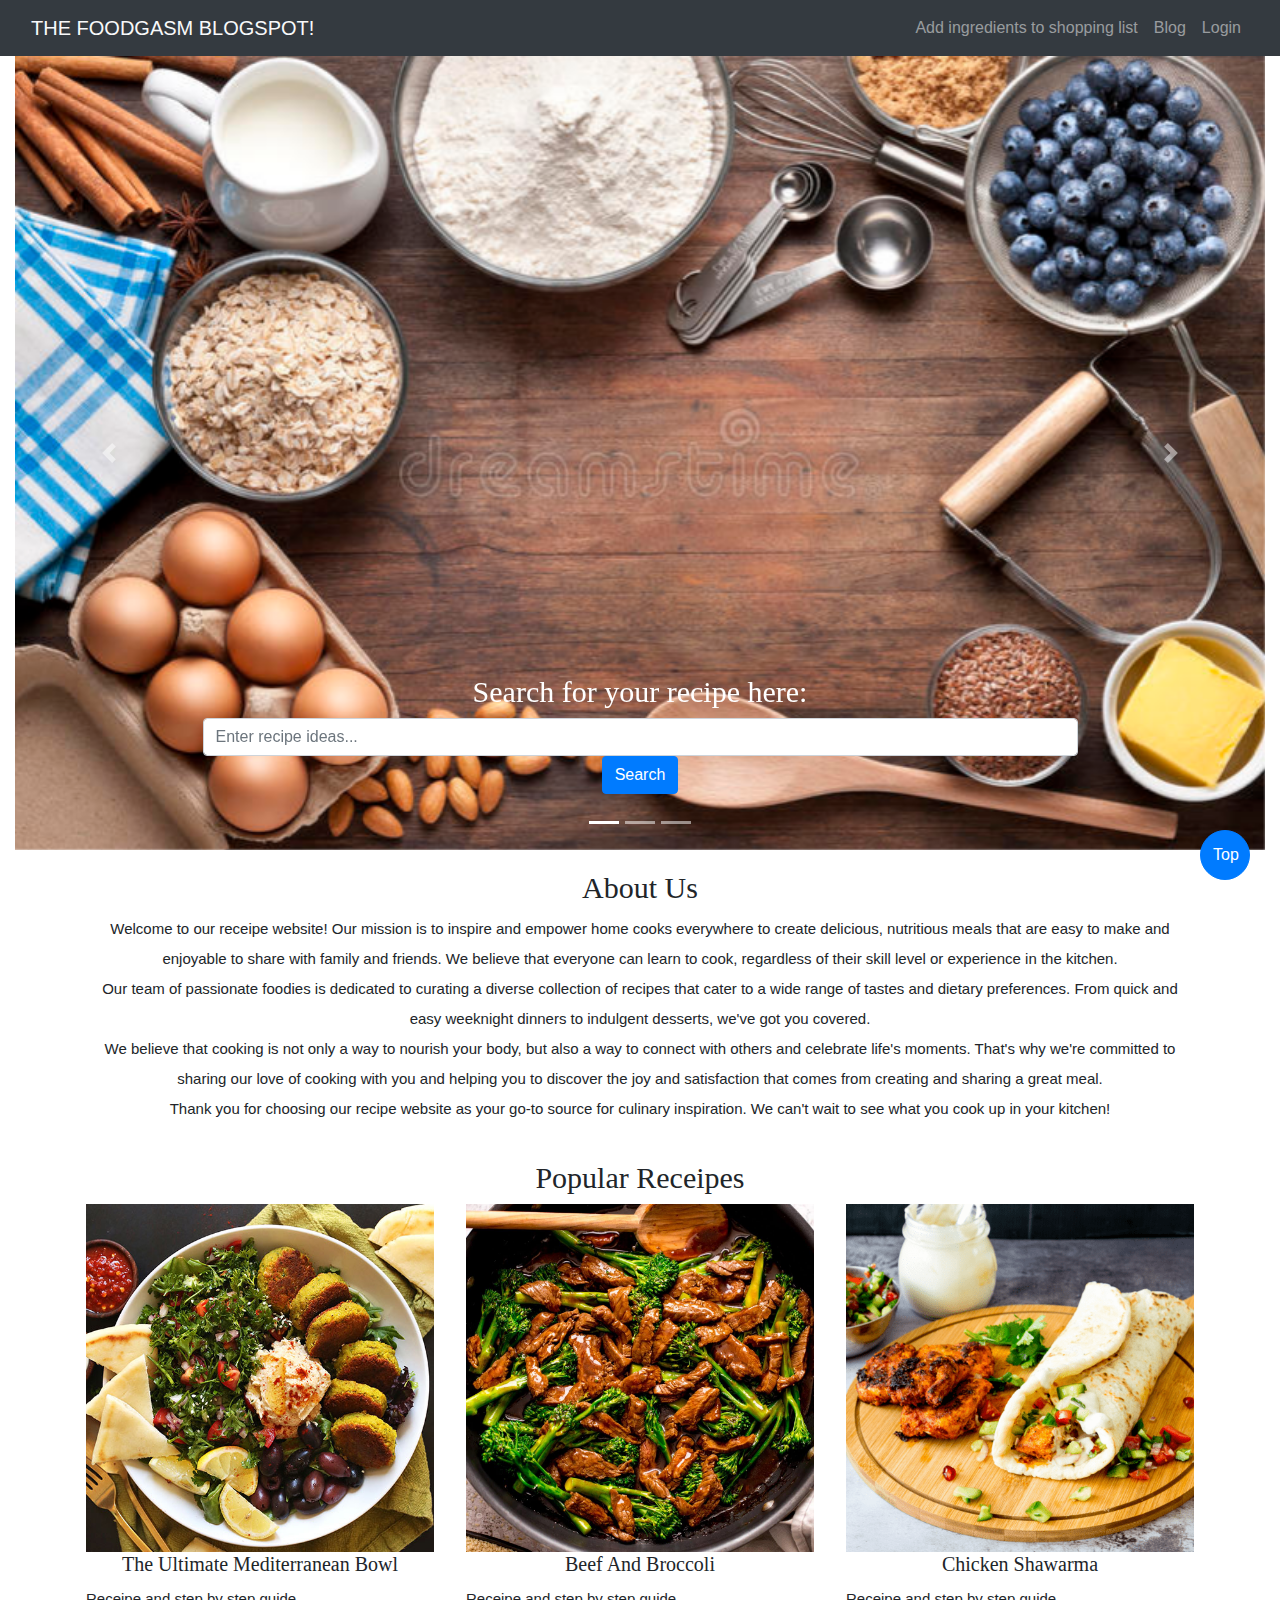
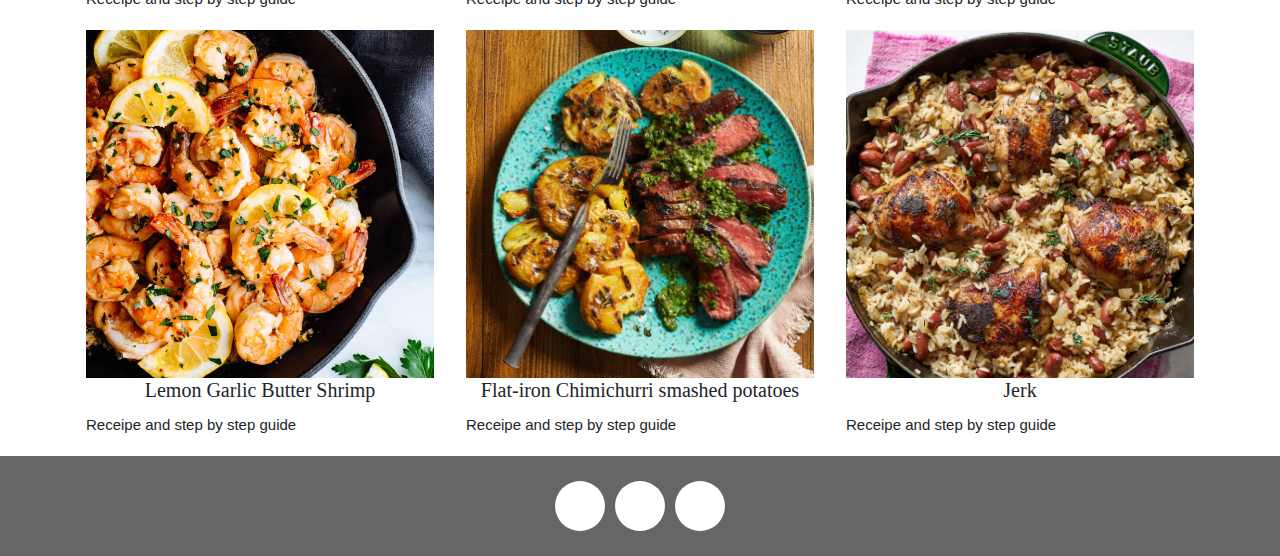
<file: index.html>
<!DOCTYPE html>
<html lang="en">

<head>
    <meta charset="UTF-8">
    <meta http-equiv="X-UA-Compatible" content="IE=edge">
    <meta name="viewport" content="width=device-width, initial-scale=1.0">
    <script src="https://cdn.jsdelivr.net/npm/bootstrap@5.3.0-alpha3/dist/js/bootstrap.bundle.min.js" integrity="sha384-ENjdO4Dr2bkBIFxQpeoTz1HIcje39Wm4jDKdf19U8gI4ddQ3GYNS7NTKfAdVQSZe" crossorigin="anonymous"></script>
    <link rel="stylesheet" href="https://stackpath.bootstrapcdn.com/bootstrap/4.3.1/css/bootstrap.min.css" integrity="sha384-ggOyR0iXCbMQv3Xipma34MD+dH/1fQ784/j6cY/iJTQUOhcWr7x9JvoRxT2MZw1T" crossorigin="anonymous">
    <link rel="stylesheet" href="https://use.fontawesome.com/releases/v5.8.1/css/all.css" integrity="sha384-50oBUHEmvpQ+1lW4y57PTFmhCaXp0ML5d60M1M7uH2+nqUivzIebhndOJK28anvf" crossorigin="anonymous">
    <!-- our custom styles -->

    <link rel="stylesheet" href="css/Homepage.css">
    <link rel="stylesheet" href="js/homepage.js">

    <title>The Foodgasm</title>
</head>

<body>
    <nav class="navbar navbar-expand-md navbar-dark bg-dark fixed-top">
        <div class="container-fluid">
            <a class="navbar-brand text-light" href="index.html">THE FOODGASM BLOGSPOT!</a>
            <button class="navbar-toggler" type="button" data-bs-toggle="collapse" data-bs-target="#navbarNav" aria-controls="navbarNav" aria-expanded="false" aria-label="Toggle navigation">
        <span class="navbar-toggler-icon"></span>
      </button>
            <div class="collapse navbar-collapse justify-content-end" id="navbarNav">
                <ul class="navbar-nav">
                    <li class="nav-item">
                        <a class="nav-link" href="https://www.sainsburys.co.uk/webapp/wcs/stores/servlet/gb/groceries?utm_campaign=11198263433&utm_medium=cpc&storeId=10151&gclid=CjwKCAjw0ZiiBhBKEiwA4PT9z7e_ofFlE3rLcdVRJ98fK60znWoC3khyzgLrvUlgKWPayF_7iDkmHBoCwgUQAvD_BwE&langId=44&utm_source=Google&krypto=KKoPTTqU6N85xeQfrFQZtH9XH21Ate41W11F362JAECJH9wa5KHqcnv4dXptA36Ga4K2pastzGql6%2FSkb7QUF4mxuq9r2IdCj%2FSHyaG3Mztg3GJFcQZFKJnk2%2Fbh4hhVnYeELNPGfQyFaj2qHvf3yrdoU7fQr8ZX8FzkjaL30Rj%2BsIRkikBVm2M99kjMM5DqBALzfcERZQFV1HfgzFXbuqtJKYOjeV6aP4VBiJDgMHwup9W1%2FmyIyX3qeRLTZtKTrS5wpOdQkYL1NYDIHLn3Aht1qBtwYSXOkvz2Tjw5eUv5VXNXHLX5VqgsOxdssD0%2F&ddkey=https%3Agb%2Fgroceries">Add ingredients to shopping list</a>
                    </li>
                    <li class="nav-item">
                        <a class="nav-link" href="blog.html">Blog</a>
                    </li>
                    <li class="nav-item" id="sign_in">
                        <a class="nav-link" href="login.html">Login</a>
                    </li>
                    </li>
                </ul>
            </div>
        </div>
    </nav>

    <!-- ==== carousel section (BOOTSTRAP) ==== -->
    <div class="container-fluid">
        <div class="row">
            <div class="col-12">
                <div id="carouselExampleIndicators" class="carousel slide" data-ride="carousel">
                    <ol class="carousel-indicators">
                        <li data-target="#carouselExampleIndicators" data-slide-to="0" class="active"></li>
                        <li data-target="#carouselExampleIndicators" data-slide-to="1"></li>
                        <li data-target="#carouselExampleIndicators" data-slide-to="2"></li>
                    </ol>
                    <div class="carousel-inner">
                        <div class="carousel-item active">
                            <img src="images/food-cooking-baking-background-various-ingredients-utensils-wood-clear-center-61929011.jpg" class="d-block w-100" alt="...">
                            <div class="carousel-caption">
                                <h2>Search for your recipe here:</h2>
                                <form>
                                    <div class="form-group">
                                        <input type="text" class="form-control" placeholder="Enter recipe ideas...">
                                        <button type="submit" class="btn btn-primary">Search</button>
                                    </div>
                                </form>
                            </div>
                        </div>
                        <div class="carousel-item">
                            <img src="images/colourful-various-herbs-spices-cooking-dark-background-herbs-spices-cooking-dark-background-113655482.jpg" class="d-block w-100" alt="first slide">
                            <div class="carousel-caption">
                                <h2>Search for your recipe here:</h2>
                                <form>
                                    <div class="form-group">
                                        <input type="text" class="form-control" placeholder="Enter recipe ideas...">
                                        <button type="submit" class="btn btn-primary">Search</button>
                                    </div>
                            </div>
                        </div>

                    </div>
                    <a class="carousel-control-prev" href="#carouselExampleIndicators" role="button" data-slide="prev">
                        <span class="carousel-control-prev-icon" aria-hidden="true"></span>
                        <span class="sr-only">Previous</span>
                    </a>
                    <a class="carousel-control-next" href="#carouselExampleIndicators" role="button" data-slide="next">
                        <span class="carousel-control-next-icon" aria-hidden="true"></span>
                        <span class="sr-only">Next</span>
                    </a>
                </div>
            </div>
        </div>
    </div>



    <div>
        <div class="about_us">
            <center>
                <h2>About Us</h2>
            </center>
            <center>
                <p>Welcome to our receipe website! Our mission is to inspire and empower home cooks everywhere to create delicious, nutritious meals that are easy to make and enjoyable to share with family and friends. We believe that everyone can learn
                    to cook, regardless of their skill level or experience in the kitchen.<br> Our team of passionate foodies is dedicated to curating a diverse collection of recipes that cater to a wide range of tastes and dietary preferences. From quick
                    and easy weeknight dinners to indulgent desserts, we've got you covered.<br> We believe that cooking is not only a way to nourish your body, but also a way to connect with others and celebrate life's moments. That's why we're committed
                    to sharing our love of cooking with you and helping you to discover the joy and satisfaction that comes from creating and sharing a great meal.<br> Thank you for choosing our recipe website as your go-to source for culinary inspiration.
                    We can't wait to see what you cook up in your kitchen!</p>
            </center>
        </div>
        <center>
            <h2> Popular Receipes</h2>
        </center>
        <div class="container">
            <div class="row">
                <div class="col-lg-4 col-sm-6 px-3">
                    <!-- Content -->
                    <article>
                        <a href="#"><img class="img-fluid recipes" src="images/The-Ultimate-Mediterranean-Bowl-SQUARE.jpg" alt="image1"></a>
                        <h3>The Ultimate Mediterranean Bowl</h3>
                        <p>Receipe and step by step guide</p>
                    </article>
                </div>
                <div class="col-lg-4 col-sm-6 px-3">
                    <!-- Content -->
                    <article>
                        <a href="#"><img class="img-fluid recipes" src="images/Beef-and-Broccoli-square-FS.jpg" alt="image2"></a>
                        <h3>Beef And Broccoli</h3>
                        <p>Receipe and step by step guide</p>
                    </article>
                </div>
                <div class="col-lg-4 col-sm-6 px-3">
                    <!-- Content -->
                    <article>
                        <a href="#"><img class="img-fluid recipes" src="images/Easy-Shawarma-Chicken-Recipe22-500x500.webp" alt="image3"></a>
                        <h3>Chicken Shawarma</h3>
                        <p>Receipe and step by step guide</p>
                    </article>
                </div>


                <div class="col-lg-4 col-sm-6 px-3">
                    <!-- Content -->
                    <article>
                        <a href="#"><img class="img-fluid recipes" src="images/Lemon-Garlic-Butter-Shrimp-sq.jpg" alt="image1"></a>
                        <h3>Lemon Garlic Butter Shrimp</h3>
                        <p>Receipe and step by step guide</p>
                    </article>
                </div>
                <div class="col-lg-4 col-sm-6 px-3">
                    <!-- Content -->
                    <article>
                        <a href="#"><img class="img-fluid recipes" src="images/flat-iron-chimichurri-smashed-potatoes-RU340466.jpg" alt="image2"></a>
                        <h3>Flat-iron Chimichurri smashed potatoes</h3>
                        <p>Receipe and step by step guide</p>
                    </article>
                </div>
                <div class="col-lg-4 col-sm-6 px-3">
                    <!-- Content -->
                    <article>
                        <a href="#"><img class="img-fluid recipes" src="images/jerky.jpeg" alt="image3"></a>
                        <h3>Jerk</h3>
                        <p>Receipe and step by step guide</p>
                    </article>
                </div>
            </div>

        </div>

    </div>
    </div>


    </div>
    <footer>
        <!-- ==== social icons ==== -->
        <a href="https://twitter.com" target="_blank">
            <span class='social-icon'><i class="fab fa-twitter"></i></span>
        </a>
        <a href="https://facebook.com" target="_blank">
            <span class='social-icon'><i class="fab fa-facebook-f"></i></span>
        </a>
        <a href="https://instagram.com" target="_blank">
            <span class='social-icon'><i class="fab fa-instagram"></i></span>
        </a>
    </footer>

    <!-- ==== button that scrolls window to the top ==== -->
    <button class="btn btn-primary" onclick="topFunction()" id="go-top-button" title="Go to top">Top</button>

    <!-- Bootstrap needs the these 3 javascript links for things like carousel and modals to work properly.
           we also need jQuery for the code for the "scroll to the top" code in scripts.js -->
    <script src="https://code.jquery.com/jquery-3.3.1.min.js" integrity="sha256-FgpCb/KJQlLNfOu91ta32o/NMZxltwRo8QtmkMRdAu8=" crossorigin="anonymous"></script>
    <script src="https://cdnjs.cloudflare.com/ajax/libs/popper.js/1.14.7/umd/popper.min.js" integrity="sha384-UO2eT0CpHqdSJQ6hJty5KVphtPhzWj9WO1clHTMGa3JDZwrnQq4sF86dIHNDz0W1" crossorigin="anonymous"></script>
    <script src="https://stackpath.bootstrapcdn.com/bootstrap/4.3.1/js/bootstrap.min.js" integrity="sha384-JjSmVgyd0p3pXB1rRibZUAYoIIy6OrQ6VrjIEaFf/nJGzIxFDsf4x0xIM+B07jRM" crossorigin="anonymous"></script>


</body>

</html>
</file>
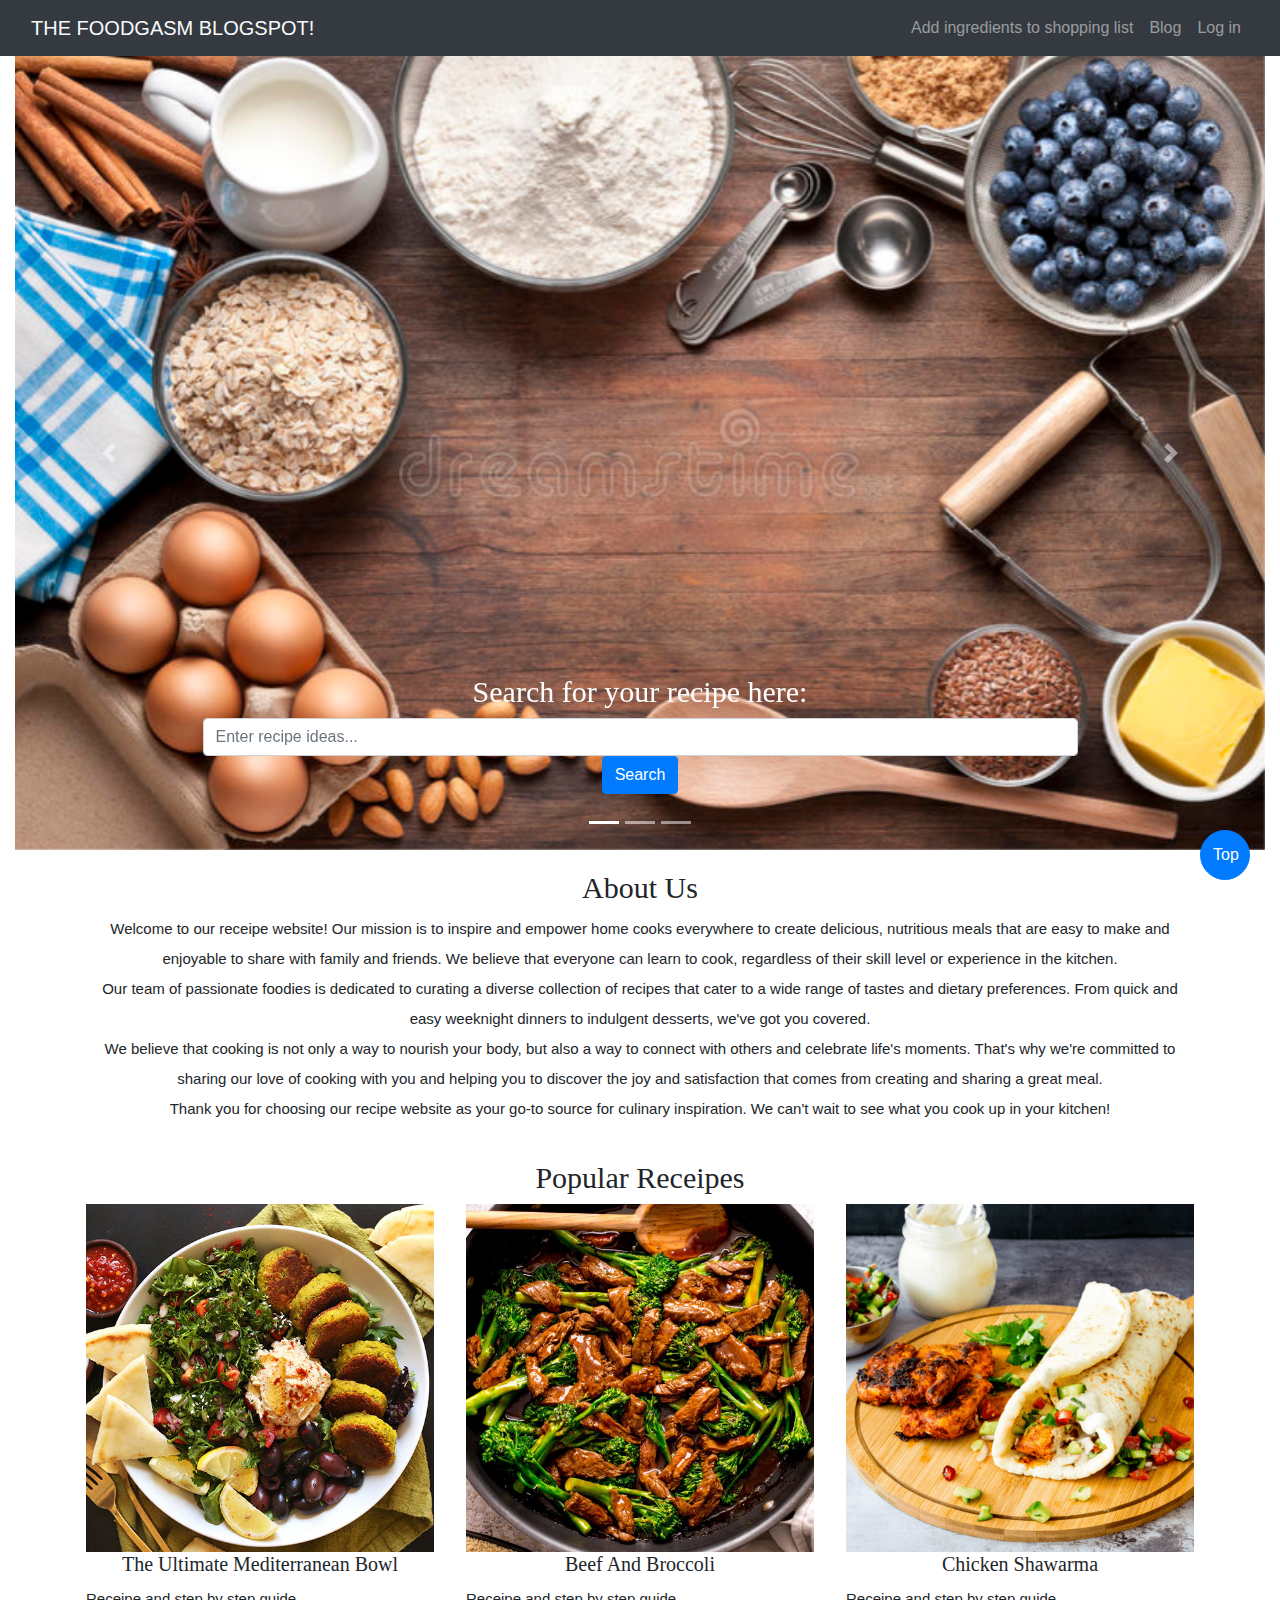
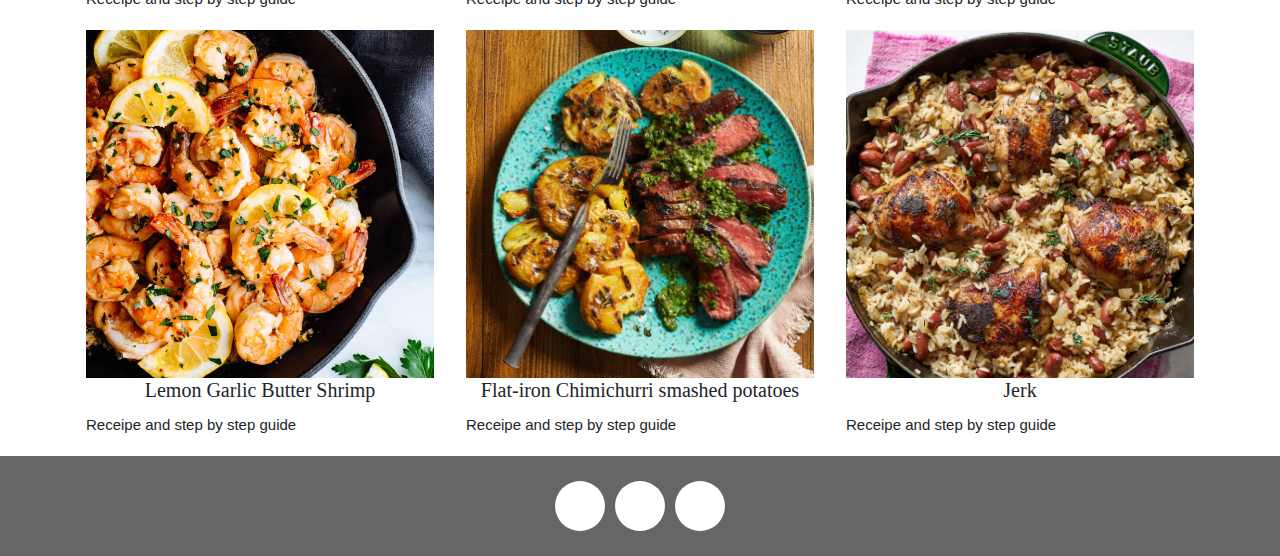
<file: Homepage.html>
<!DOCTYPE html>
<html lang="en">

<head>
    <meta charset="UTF-8">
    <meta http-equiv="X-UA-Compatible" content="IE=edge">
    <meta name="viewport" content="width=device-width, initial-scale=1.0">
    <script src="https://cdn.jsdelivr.net/npm/bootstrap@5.3.0-alpha3/dist/js/bootstrap.bundle.min.js" integrity="sha384-ENjdO4Dr2bkBIFxQpeoTz1HIcje39Wm4jDKdf19U8gI4ddQ3GYNS7NTKfAdVQSZe" crossorigin="anonymous"></script>
    <link rel="stylesheet" href="https://stackpath.bootstrapcdn.com/bootstrap/4.3.1/css/bootstrap.min.css" integrity="sha384-ggOyR0iXCbMQv3Xipma34MD+dH/1fQ784/j6cY/iJTQUOhcWr7x9JvoRxT2MZw1T" crossorigin="anonymous">
    <link rel="stylesheet" href="https://use.fontawesome.com/releases/v5.8.1/css/all.css" integrity="sha384-50oBUHEmvpQ+1lW4y57PTFmhCaXp0ML5d60M1M7uH2+nqUivzIebhndOJK28anvf" crossorigin="anonymous">
    <!-- our custom styles -->

    <link rel="stylesheet" href="css/Homepage.css">
    <link rel="stylesheet" href="js/homepage.js">

    <title>The Foodgasm</title>
</head>

<body>
    <nav class="navbar navbar-expand-md navbar-dark bg-dark fixed-top">
        <div class="container-fluid">
            <a class="navbar-brand text-light" href="./index.html">THE FOODGASM BLOGSPOT!</a>
            <button class="navbar-toggler" type="button" data-bs-toggle="collapse" data-bs-target="#navbarNav" aria-controls="navbarNav" aria-expanded="false" aria-label="Toggle navigation">
        <span class="navbar-toggler-icon"></span>
      </button>
            <div class="collapse navbar-collapse justify-content-end" id="navbarNav">
                <ul class="navbar-nav">
                    <li class="nav-item">
                        <a class="nav-link" href="https://www.sainsburys.co.uk/webapp/wcs/stores/servlet/gb/groceries?utm_campaign=11198263433&utm_medium=cpc&storeId=10151&gclid=CjwKCAjw0ZiiBhBKEiwA4PT9z7e_ofFlE3rLcdVRJ98fK60znWoC3khyzgLrvUlgKWPayF_7iDkmHBoCwgUQAvD_BwE&langId=44&utm_source=Google&krypto=KKoPTTqU6N85xeQfrFQZtH9XH21Ate41W11F362JAECJH9wa5KHqcnv4dXptA36Ga4K2pastzGql6%2FSkb7QUF4mxuq9r2IdCj%2FSHyaG3Mztg3GJFcQZFKJnk2%2Fbh4hhVnYeELNPGfQyFaj2qHvf3yrdoU7fQr8ZX8FzkjaL30Rj%2BsIRkikBVm2M99kjMM5DqBALzfcERZQFV1HfgzFXbuqtJKYOjeV6aP4VBiJDgMHwup9W1%2FmyIyX3qeRLTZtKTrS5wpOdQkYL1NYDIHLn3Aht1qBtwYSXOkvz2Tjw5eUv5VXNXHLX5VqgsOxdssD0%2F&ddkey=https%3Agb%2Fgroceries">Add ingredients to shopping list</a>
                    </li>
                    <li class="nav-item">
                        <a class="nav-link" href="blog.html">Blog</a>
                    </li>
                    <li class="nav-item" id="sign_in">
                        <a class="nav-link" href="loginpage.html">Log in</a>
                    </li>
                    </li>
                </ul>
            </div>
        </div>
    </nav>

    <!-- ==== carousel section (BOOTSTRAP) ==== -->
    <div class="container-fluid">
        <div class="row">
            <div class="col-12">
                <div id="carouselExampleIndicators" class="carousel slide" data-ride="carousel">
                    <ol class="carousel-indicators">
                        <li data-target="#carouselExampleIndicators" data-slide-to="0" class="active"></li>
                        <li data-target="#carouselExampleIndicators" data-slide-to="1"></li>
                        <li data-target="#carouselExampleIndicators" data-slide-to="2"></li>
                    </ol>
                    <div class="carousel-inner">
                        <div class="carousel-item active">
                            <img src="images/food-cooking-baking-background-various-ingredients-utensils-wood-clear-center-61929011.jpg" class="d-block w-100" alt="...">
                            <div class="carousel-caption">
                                <h2>Search for your recipe here:</h2>
                                <form>
                                    <div class="form-group">
                                        <input type="text" class="form-control" placeholder="Enter recipe ideas...">
                                        <button type="submit" class="btn btn-primary">Search</button>
                                    </div>
                                </form>
                            </div>
                        </div>
                        <div class="carousel-item">
                            <img src="images/colourful-various-herbs-spices-cooking-dark-background-herbs-spices-cooking-dark-background-113655482.jpg" class="d-block w-100" alt="first slide">
                            <div class="carousel-caption">
                                <h2>Search for your recipe here:</h2>
                                <form>
                                    <div class="form-group">
                                        <input type="text" class="form-control" placeholder="Enter recipe ideas...">
                                        <button type="submit" class="btn btn-primary">Search</button>
                                    </div>
                            </div>
                        </div>

                    </div>
                    <a class="carousel-control-prev" href="#carouselExampleIndicators" role="button" data-slide="prev">
                        <span class="carousel-control-prev-icon" aria-hidden="true"></span>
                        <span class="sr-only">Previous</span>
                    </a>
                    <a class="carousel-control-next" href="#carouselExampleIndicators" role="button" data-slide="next">
                        <span class="carousel-control-next-icon" aria-hidden="true"></span>
                        <span class="sr-only">Next</span>
                    </a>
                </div>
            </div>
        </div>
    </div>



    <div>
        <div class="about_us">
            <center>
                <h2>About Us</h2>
            </center>
            <center>
                <p>Welcome to our receipe website! Our mission is to inspire and empower home cooks everywhere to create delicious, nutritious meals that are easy to make and enjoyable to share with family and friends. We believe that everyone can learn
                    to cook, regardless of their skill level or experience in the kitchen.<br> Our team of passionate foodies is dedicated to curating a diverse collection of recipes that cater to a wide range of tastes and dietary preferences. From quick
                    and easy weeknight dinners to indulgent desserts, we've got you covered.<br> We believe that cooking is not only a way to nourish your body, but also a way to connect with others and celebrate life's moments. That's why we're committed
                    to sharing our love of cooking with you and helping you to discover the joy and satisfaction that comes from creating and sharing a great meal.<br> Thank you for choosing our recipe website as your go-to source for culinary inspiration.
                    We can't wait to see what you cook up in your kitchen!</p>
            </center>
        </div>
        <center>
            <h2> Popular Receipes</h2>
        </center>
        <div class="container">
            <div class="row">
                <div class="col-lg-4 col-sm-6 px-3">
                    <!-- Content -->
                    <article>
                        <a href="#"><img class="img-fluid recipes" src="images/The-Ultimate-Mediterranean-Bowl-SQUARE.jpg" alt="image1"></a>
                        <h3>The Ultimate Mediterranean Bowl</h3>
                        <p>Receipe and step by step guide</p>
                    </article>
                </div>
                <div class="col-lg-4 col-sm-6 px-3">
                    <!-- Content -->
                    <article>
                        <a href="#"><img class="img-fluid recipes" src="images/Beef-and-Broccoli-square-FS.jpg" alt="image2"></a>
                        <h3>Beef And Broccoli</h3>
                        <p>Receipe and step by step guide</p>
                    </article>
                </div>
                <div class="col-lg-4 col-sm-6 px-3">
                    <!-- Content -->
                    <article>
                        <a href="#"><img class="img-fluid recipes" src="images/Easy-Shawarma-Chicken-Recipe22-500x500.webp" alt="image3"></a>
                        <h3>Chicken Shawarma</h3>
                        <p>Receipe and step by step guide</p>
                    </article>
                </div>


                <div class="col-lg-4 col-sm-6 px-3">
                    <!-- Content -->
                    <article>
                        <a href="#"><img class="img-fluid recipes" src="images/Lemon-Garlic-Butter-Shrimp-sq.jpg" alt="image1"></a>
                        <h3>Lemon Garlic Butter Shrimp</h3>
                        <p>Receipe and step by step guide</p>
                    </article>
                </div>
                <div class="col-lg-4 col-sm-6 px-3">
                    <!-- Content -->
                    <article>
                        <a href="#"><img class="img-fluid recipes" src="images/flat-iron-chimichurri-smashed-potatoes-RU340466.jpg" alt="image2"></a>
                        <h3>Flat-iron Chimichurri smashed potatoes</h3>
                        <p>Receipe and step by step guide</p>
                    </article>
                </div>
                <div class="col-lg-4 col-sm-6 px-3">
                    <!-- Content -->
                    <article>
                        <a href="#"><img class="img-fluid recipes" src="images/jerky.jpeg" alt="image3"></a>
                        <h3>Jerk</h3>
                        <p>Receipe and step by step guide</p>
                    </article>
                </div>
            </div>

        </div>

    </div>
    </div>


    </div>
    <footer>
        <!-- ==== social icons ==== -->
        <a href="https://twitter.com" target="_blank">
            <span class='social-icon'><i class="fab fa-twitter"></i></span>
        </a>
        <a href="https://facebook.com" target="_blank">
            <span class='social-icon'><i class="fab fa-facebook-f"></i></span>
        </a>
        <a href="https://instagram.com" target="_blank">
            <span class='social-icon'><i class="fab fa-instagram"></i></span>
        </a>
    </footer>

    <!-- ==== button that scrolls window to the top ==== -->
    <button class="btn btn-primary" onclick="topFunction()" id="go-top-button" title="Go to top">Top</button>

    <!-- Bootstrap needs the these 3 javascript links for things like carousel and modals to work properly.
           we also need jQuery for the code for the "scroll to the top" code in scripts.js -->
    <script src="https://code.jquery.com/jquery-3.3.1.min.js" integrity="sha256-FgpCb/KJQlLNfOu91ta32o/NMZxltwRo8QtmkMRdAu8=" crossorigin="anonymous"></script>
    <script src="https://cdnjs.cloudflare.com/ajax/libs/popper.js/1.14.7/umd/popper.min.js" integrity="sha384-UO2eT0CpHqdSJQ6hJty5KVphtPhzWj9WO1clHTMGa3JDZwrnQq4sF86dIHNDz0W1" crossorigin="anonymous"></script>
    <script src="https://stackpath.bootstrapcdn.com/bootstrap/4.3.1/js/bootstrap.min.js" integrity="sha384-JjSmVgyd0p3pXB1rRibZUAYoIIy6OrQ6VrjIEaFf/nJGzIxFDsf4x0xIM+B07jRM" crossorigin="anonymous"></script>


</body>

</html>
</file>
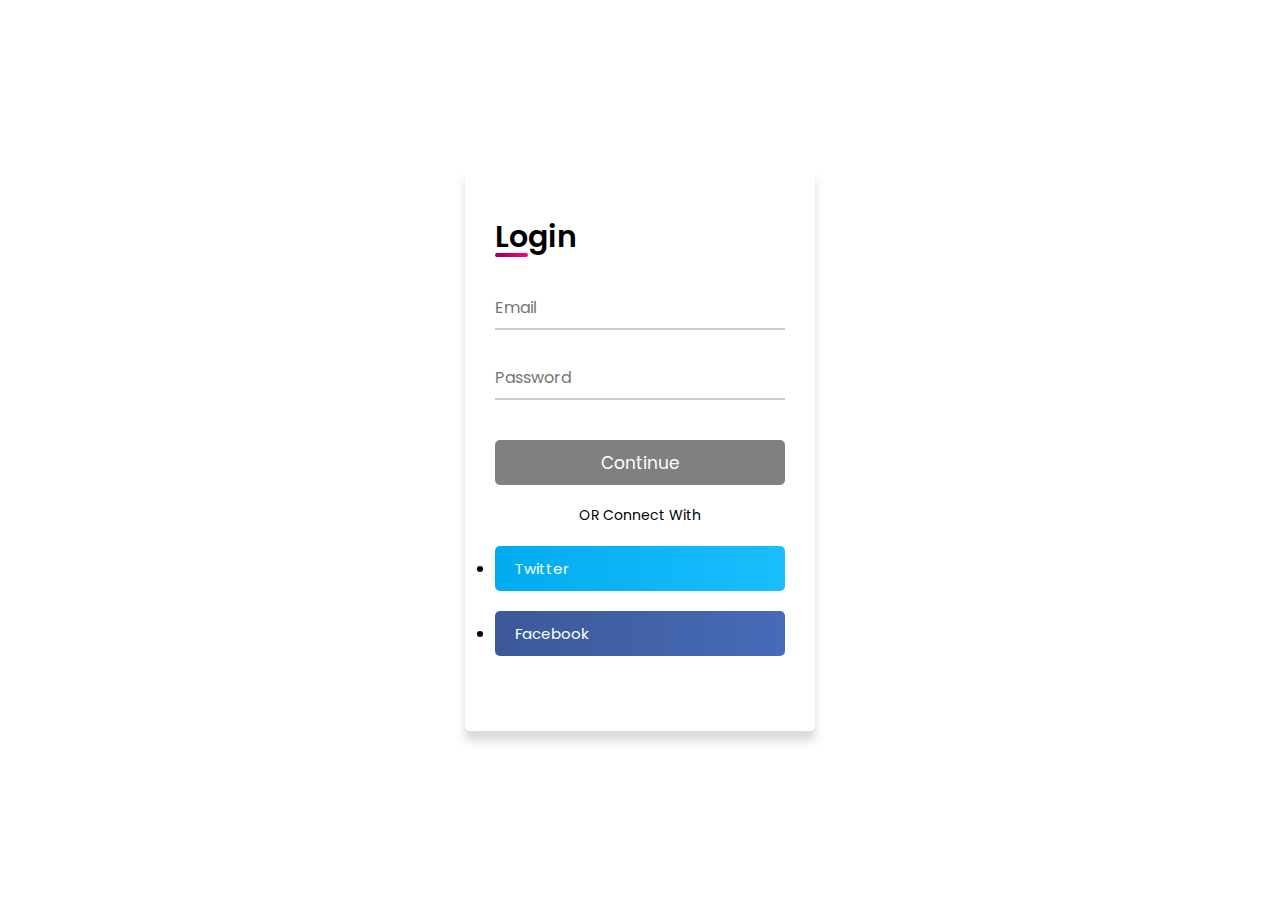
<file: home-page/loginpage.html>
<!DOCTYPE html>
<html lang="en">
<head>
    <meta charset="UTF-8">
    <meta http-equiv="X-UA-Compatible" content="IE=edge">
    <meta name="viewport" content="width=device-width, initial-scale=1.0">
    <title>Login Page</title>
    <link rel="stylesheet" href="login.css">
  </head>

  <body>
    <div class="container">
      <form action="#">
        <div class="title">Login</div>
        <div class="input-box underline">
          <input type="text" placeholder="Email" required>
          <div class="underline"></div>
        </div>
        <div class="input-box">
          <input type="password" placeholder="Password" required>
          <div class="underline"></div>
        </div>
        <div class="input-box button">
          <input type="submit" name="" value="Continue">
        </div>
      </form>
        <div class="option">OR Connect With </div>
        <div class="twitter">
            <li class="nav-links">
                <a href="https://twitter.com/">Twitter</a>
        </li>
        </div>
        <div class="facebook">
            <li class="nav-links">
                <a href="https://www.facebook.com/">Facebook</a>
        </div>
    </div>
  </body>

</html>
</file>
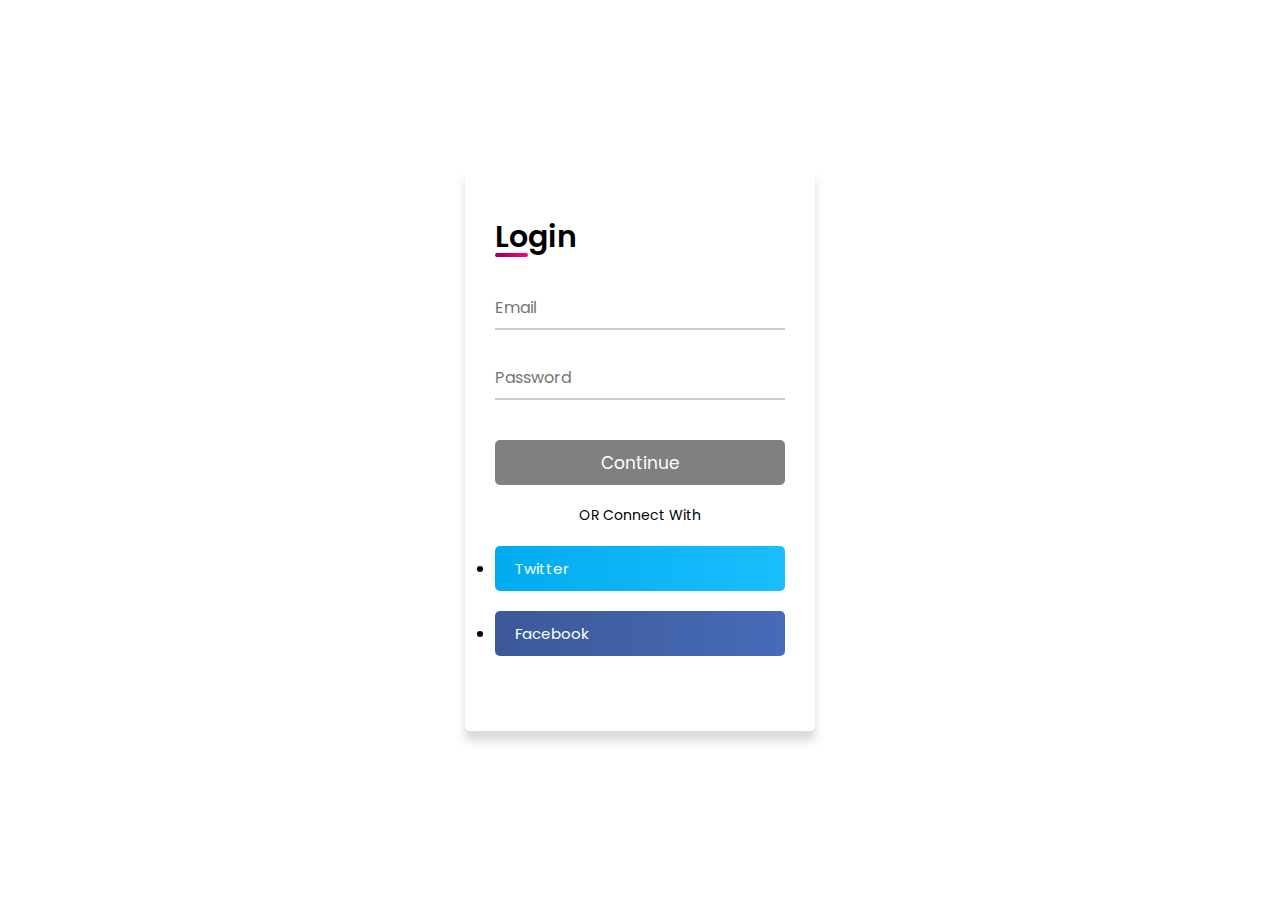
<file: Project_file/loginpage.html>
<!DOCTYPE html>
<html lang="en">

<head>
    <meta charset="UTF-8">
    <meta http-equiv="X-UA-Compatible" content="IE=edge">
    <meta name="viewport" content="width=device-width, initial-scale=1.0">
    <title>Login Page</title>
    <link rel="stylesheet" href="css/login.css">
</head>

<body>
    <div class="container">
        <form action="#">
            <div class="title">Login</div>
            <div class="input-box underline">
                <input type="text" placeholder="Email" required>
                <div class="underline"></div>
            </div>
            <div class="input-box">
                <input type="password" placeholder="Password" required>
                <div class="underline"></div>
            </div>
            <div class="input-box button">
                <input type="submit" name="" value="Continue">
            </div>
        </form>
        <div class="option">OR Connect With </div>
        <div class="twitter">
            <li class="nav-links">
                <a href="https://twitter.com/">Twitter</a>
            </li>
        </div>
        <div class="facebook">
            <li class="nav-links">
                <a href="https://www.facebook.com/">Facebook</a>
        </div>
    </div>
</body>

</html>
</file>
<file: css/Homepage.css>
body {
    margin: 0;
    padding: 0;
    font-family: 'Roboto', sans-serif;
    display: flex;
    /* setting "display: flex" allows its children (e.g. "main" below) to use the "flex" property */
    flex-direction: column;
    padding-top: 56px;
    /* allow enough space for a fixed navbar (56px is the height of the navbar here) */
    min-height: 100vh;
    /* i.e minimum width is 100% of the "viewport height"... i.e the full screen height */
}

main {
    flex: 1;
    /* makes the <main> grow (we want it to grow so that it pushes <footer> to the bottom of page)*/
}

nav {
    display: flex;
    justify-content: space-between;
    align-items: center;
    padding: 10px;
    background-color: #f1f1f1;
}

.navbar-links {
    list-style-type: none;
    margin: 0;
    padding: 0;
    display: flex;
    justify-content: flex-end;
}

.navbar-links li {
    margin: 0 10px;
}

.navbar-links li a {
    text-decoration: none;
    color: #333;
}

.navbar-title {
    margin: 0;
}

#carouselExampleIndicators img {
    width: 100%;
    /* fit the image within the div */
    /* FANCY ADVANCED CSS - calc():
             calculates the height of the full page (100vh)
             minus the height of the navbar (56px)
             minus the height of the second-navbar (50px)
        allocates this height to the carousel images, so that the carousel, navbar, and second-navbar can all fit on the page (regardless of screen size)
     */
    height: calc(100vh - 56px - 50px);
    object-fit: cover;
    /* "object-fit" property has various options for fitting an image within a specified space (works because both the img width and height are specified) */
}

h2 {
    text-align: center;
    font-family: cursive;
    font-size: 30px;
}

h3 {
    text-align: center;
    font-family: cursive;
    font-size: 20px;
}

p {
    /* text-align: justify; */
    border: 5px, 50px;
    line-height: 2;
    font-weight: 10;
    font-size: 15px;
    font-family: Verdana, Geneva, Tahoma, sans-serif;
}

.about_us {
    /* align-items: center; */
    display: inline-block;
    padding: 20px 100px;
}

footer {
    display: flex;
    /* allows use of "justify-content" property */
    justify-content: center;
    /* horizontally centers the contents (the social icons) */
    background-color: #666;
    height: 100px;
    padding: 20px;
}

footer a {
    margin: 5px;
    text-decoration: none!important;
}

.social-icon {
    display: inline-flex;
    /* allows use of "justify-content" and "align-items" properties */
    width: 50px;
    height: 50px;
    color: #666;
    background-color: white;
    justify-content: center;
    /* horizontally centers the contents (the FontAwesome icon) */
    align-items: center;
    /* vertically centers the contents (the FontAwesome icon) */
    border-radius: 50%;
    /* makes it round (circle if width and height are the same) */
}

.social-icon:hover {
    color: #222;
    /* change color when hover over the link */
}

#go-top-button {
    width: 50px;
    height: 50px;
    /* display: none; */
    /* Hidden by default */
    position: fixed;
    /* Fixed/sticky position */
    bottom: 20px;
    /* Place the button 20px from the bottom of the page */
    right: 30px;
    /* Place the button 30px from the right */
    z-index: 99;
    /* Make sure it does not overlap */
    border-radius: 50%;
    /* makes it round (circle if width and height are the same) */
}
</file>
<file: home-page/login.css>
@import url('https://fonts.googleapis.com/css2?family=Poppins:wght@200;300;400;500;600;700&display=swap');
@import url('https://fonts.googleapis.com/css2?family=Poppins:wght@200;300;400;500;600;700&display=swap');
*{
  margin: 0;
  padding: 0;
  box-sizing: border-box;
  font-family: 'Poppins',sans-serif;
}
html, body{
  display: grid;
  height: 100vh;
  width: 100%;
  place-items: center;
  background: linear-gradient(white 100%);
}
::selection{
  background: white;

}
.container{
  background: #fff;
  max-width: 350px;
  width: 100%;
  padding: 25px 30px;
  border-radius: 5px;
  box-shadow: 0 10px 10px rgba(0, 0, 0, 0.15);
}
.container form .title{
  font-size: 30px;
  font-weight: 600;
  margin: 20px 0 10px 0;
  position: relative;
}
.container form .title:before{
  content: '';
  position: absolute;
  height: 4px;
  width: 33px;
  left: 0px;
  bottom: 3px;
  border-radius: 5px;
  background: linear-gradient(to right, #99004d 0%, #ff0080 100%);
}
.container form .input-box{
  width: 100%;
  height: 45px;
  margin-top: 25px;
  position: relative;
}
.container form .input-box input{
  width: 100%;
  height: 100%;
  outline: none;
  font-size: 16px;
  border: none;
}
.container form .underline::before{
  content: '';
  position: absolute;
  height: 2px;
  width: 100%;
  background: #ccc;
  left: 0;
  bottom: 0;
}
.container form .underline::after{
  content: '';
  position: absolute;
  height: 2px;
  width: 100%;
  background: linear-gradient(to right, #99004d 0%, #ff0080 100%);
  left: 0;
  bottom: 0;
  transform: scaleX(0);
  transform-origin: left;
  transition: all 0.3s ease;
}
.container form .input-box input:focus ~ .underline::after,
.container form .input-box input:valid ~ .underline::after{
  transform: scaleX(1);
  transform-origin: left;
}
.container form .button{
  margin: 40px 0 20px 0;
}
.container .input-box input[type="submit"]{
  background: linear-gradient(grey 100%);
  font-size: 17px;
  color: #fff;
  border-radius: 5px;
  cursor: pointer;
  transition: all 0.3s ease;
}
.container .input-box input[type="submit"]:hover{
  letter-spacing: 1px;
  background: linear-gradient(to left, #99004d 0%, #ff0080 100%);
}
.container .option{
  font-size: 14px;
  text-align: center;
}
.container .facebook a,
.container .twitter a{
  display: block;
  height: 45px;
  width: 100%;
  font-size: 15px;
  text-decoration: none;
  padding-left: 20px;
  line-height: 45px;
  color: #fff;
  border-radius: 5px;
  transition: all 0.3s ease;
}

.container .facebook i,
.container .twitter i{
  padding-right: 12px;
  font-size: 20px;
}
.container .twitter a{
  background: linear-gradient(to right,  #00acee 0%, #1abeff 100%);
  margin: 20px 0 15px 0;
}
.container .twitter a:hover{
  background: linear-gradient(to left,  #00acee 0%, #1abeff 100%);
  margin: 20px 0 15px 0;
}
.container .facebook a{
  background: linear-gradient( to right,  #3b5998 0%, #476bb8 100%);
  margin: 20px 0 50px 0;
}
.container .facebook a:hover{
  background: linear-gradient( to left,  #3b5998 0%, #476bb8 100%);
  margin: 20px 0 50px 0;
}
</file>
<file: Project_file/css/login.css>
@import url('https://fonts.googleapis.com/css2?family=Poppins:wght@200;300;400;500;600;700&display=swap');
@import url('https://fonts.googleapis.com/css2?family=Poppins:wght@200;300;400;500;600;700&display=swap');
*{
  margin: 0;
  padding: 0;
  box-sizing: border-box;
  font-family: 'Poppins',sans-serif;
}
html, body{
  display: grid;
  height: 100vh;
  width: 100%;
  place-items: center;
  background: linear-gradient(white 100%);
}
::selection{
  background: white;

}
.container{
  background: #fff;
  max-width: 350px;
  width: 100%;
  padding: 25px 30px;
  border-radius: 5px;
  box-shadow: 0 10px 10px rgba(0, 0, 0, 0.15);
}
.container form .title{
  font-size: 30px;
  font-weight: 600;
  margin: 20px 0 10px 0;
  position: relative;
}
.container form .title:before{
  content: '';
  position: absolute;
  height: 4px;
  width: 33px;
  left: 0px;
  bottom: 3px;
  border-radius: 5px;
  background: linear-gradient(to right, #99004d 0%, #ff0080 100%);
}
.container form .input-box{
  width: 100%;
  height: 45px;
  margin-top: 25px;
  position: relative;
}
.container form .input-box input{
  width: 100%;
  height: 100%;
  outline: none;
  font-size: 16px;
  border: none;
}
.container form .underline::before{
  content: '';
  position: absolute;
  height: 2px;
  width: 100%;
  background: #ccc;
  left: 0;
  bottom: 0;
}
.container form .underline::after{
  content: '';
  position: absolute;
  height: 2px;
  width: 100%;
  background: linear-gradient(to right, #99004d 0%, #ff0080 100%);
  left: 0;
  bottom: 0;
  transform: scaleX(0);
  transform-origin: left;
  transition: all 0.3s ease;
}
.container form .input-box input:focus ~ .underline::after,
.container form .input-box input:valid ~ .underline::after{
  transform: scaleX(1);
  transform-origin: left;
}
.container form .button{
  margin: 40px 0 20px 0;
}
.container .input-box input[type="submit"]{
  background: linear-gradient(grey 100%);
  font-size: 17px;
  color: #fff;
  border-radius: 5px;
  cursor: pointer;
  transition: all 0.3s ease;
}
.container .input-box input[type="submit"]:hover{
  letter-spacing: 1px;
  background: linear-gradient(to left, #99004d 0%, #ff0080 100%);
}
.container .option{
  font-size: 14px;
  text-align: center;
}
.container .facebook a,
.container .twitter a{
  display: block;
  height: 45px;
  width: 100%;
  font-size: 15px;
  text-decoration: none;
  padding-left: 20px;
  line-height: 45px;
  color: #fff;
  border-radius: 5px;
  transition: all 0.3s ease;
}

.container .facebook i,
.container .twitter i{
  padding-right: 12px;
  font-size: 20px;
}
.container .twitter a{
  background: linear-gradient(to right,  #00acee 0%, #1abeff 100%);
  margin: 20px 0 15px 0;
}
.container .twitter a:hover{
  background: linear-gradient(to left,  #00acee 0%, #1abeff 100%);
  margin: 20px 0 15px 0;
}
.container .facebook a{
  background: linear-gradient( to right,  #3b5998 0%, #476bb8 100%);
  margin: 20px 0 50px 0;
}
.container .facebook a:hover{
  background: linear-gradient( to left,  #3b5998 0%, #476bb8 100%);
  margin: 20px 0 50px 0;
}
</file>
